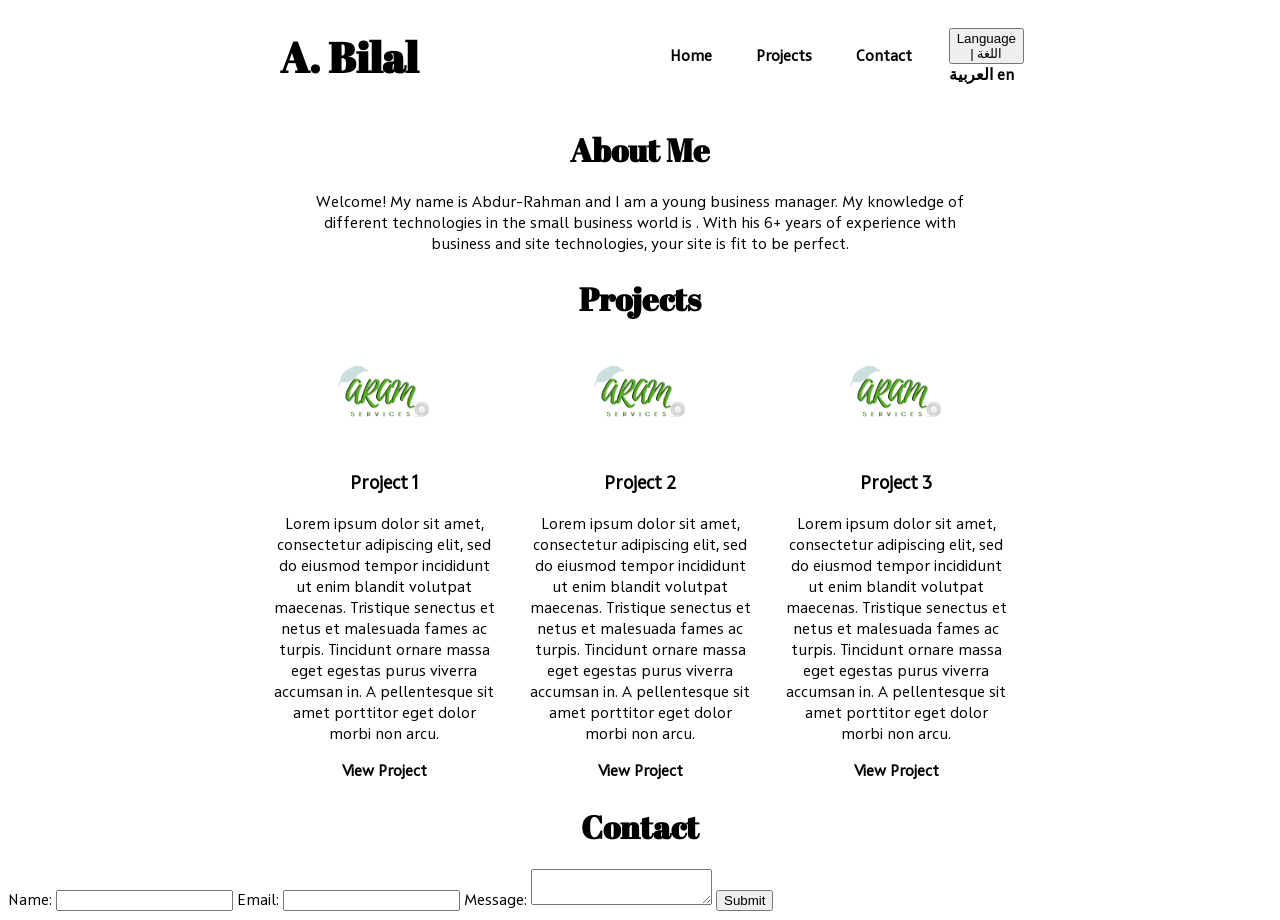
<file: index.html>
<!DOCTYPE html>
<html lang="en">
<head>
    <meta charset="UTF-8">
    <meta http-equiv="X-UA-Compatible" content="IE=edge">
    <meta name="viewport" content="width=device-width, initial-scale=1.0">
    <link rel="stylesheet" type="text/css" href="./assets/css/style.css">
    <meta charset="UTF-8">
    <meta http-equiv="X-UA-Compatible" content="IE=edge">
    <meta name="viewport" content="width=device-width, initial-scale=1.0">
    <link rel="stylesheet" type="text/css" href="./assets/css/style.css">
    <link rel="apple-touch-icon" sizes="180x180" href="./assets/img/favicon/apple-touch-icon-180x180.png">
    <link rel="icon" type="image/png" sizes="32x32" href="./assets/img/favicon/favicon-32x32.png">
    <link rel="icon" type="image/png" sizes="194x194" href="./assets/img/favicon/favicon-194x194.png">
    <link rel="icon" type="image/png" sizes="192x192" href="./assets/img/favicon/android-chrome-192x192.png">
    <link rel="icon" type="image/png" sizes="16x16" href="./assets/img/favicon/favicon-16x16.png">
    <link rel="manifest" href="./assets/img/favicon/site.webmanifest">
    <link rel="mask-icon" href="./assets/img/favicon/safari-pinned-tab.svg" color="#437d3e">
    <link rel="shortcut icon" href="./assets/img/favicon/favicon.ico">
    <meta name="apple-mobile-web-app-title" content="Abdur-Rahman's Resume">
    <meta name="application-name" content="Abdur-Rahman's Resume">
    <meta name="msapplication-TileColor" content="#00a300">
    <meta name="msapplication-TileImage" content="./assets/img/favicon/mstile-144x144.png">
    <meta name="msapplication-config" content="./assets/img/favicon/browserconfig.xml">
    <meta name="theme-color" content="#0e6d16">
    <title>A. Bilal</title>
    <title>A. Bilal</title>
</head>
<body>
<header>
 <div class="headtxt">
    <h1><a href="">A. Bilal</a></h1>
 </div>
 <nav class="navigation">
    <a href="/">Home</a>
    <a href="#aboutme">Projects</a>
    <a href="#contact">Contact</a>
 </nav>
 <div class="dropdown">
    <button class="dropbtn">Language | اللغة</button>
    <div class="dropdown-content">
      <a href="./ar/">العربية</a>
      <a href="./">en</a>
    </div>
  </div>
 <!-- <div class="arabictxt">
   <h3> <a href="">العربية</a></h3>
 </div> -->
</header>
<main>
    <div class="aboutme" id="aboutme">
        <h1 class="aboutme-title">About Me</h1>
        <p class="aboutme-text"> Welcome! My name is Abdur-Rahman and I am a young business manager. My knowledge of different technologies in the small business world is . With his 6+ years of experience with business and site technologies, your site is fit to be perfect.</p>
</div>
<div class="projects">
    <h1 class="projects-title">Projects</h1>
    <div class="projects-container">
        <div class="project-item">
            <img src="assets/img/ARAM1080trans.png" alt="project 1" class="project-img" width="50%">
            <h3 class="project-title">Project 1</h3>
            <p class="project-text">Lorem ipsum dolor sit amet, consectetur adipiscing elit, sed do eiusmod tempor incididunt ut enim blandit volutpat maecenas. Tristique senectus et netus et malesuada fames ac turpis. Tincidunt ornare massa eget egestas purus viverra accumsan in. A pellentesque sit amet porttitor eget dolor morbi non arcu.</p>
            <a href="./project1" class="project-link">View Project</a>
        </div>
        <div class="project-item">
            <img src="assets/img/ARAM1080trans.png" alt="project 2" class="project-img" width="50%">
            <h3 class="project-title">Project 2</h3>
            <p class="project-text">Lorem ipsum dolor sit amet, consectetur adipiscing elit, sed do eiusmod tempor incididunt ut enim blandit volutpat maecenas. Tristique senectus et netus et malesuada fames ac turpis. Tincidunt ornare massa eget egestas purus viverra accumsan in. A pellentesque sit amet porttitor eget dolor morbi non arcu.</p>
            <a href="./project2" class="project-link">View Project</a>
        </div>
        <div class="project-item">
            <img src="assets/img/ARAM1080trans.png" alt="project 3" class="project-img" width="50%">
            <h3 class="project-title">Project 3</h3>
            <p class="project-text">Lorem ipsum dolor sit amet, consectetur adipiscing elit, sed do eiusmod tempor incididunt ut enim blandit volutpat maecenas. Tristique senectus et netus et malesuada fames ac turpis. Tincidunt ornare massa eget egestas purus viverra accumsan in. A pellentesque sit amet porttitor eget dolor morbi non arcu.</p>
            <a href="./project3" class="project-link">View Project</a>
        </div>
    </div>
</div>
<div class="contact-form" id="contact">
    <h1>Contact</h1>
    <form action="https://submit-form.com/5UfSEX8Z" autocomplete="on"  class="form">
        <label for="name">Name:</label>
        <input type="text" name="name" id="name" required>
        <label for="email">Email:</label>
        <input type="email" name="email" id="email" required>
        <label for="message">Message:</label>
        <textarea name="message" id="message" required></textarea>
        <input type="submit" value="Submit" id="submit">
    </form>
</div>
</body>
</html>
</file>
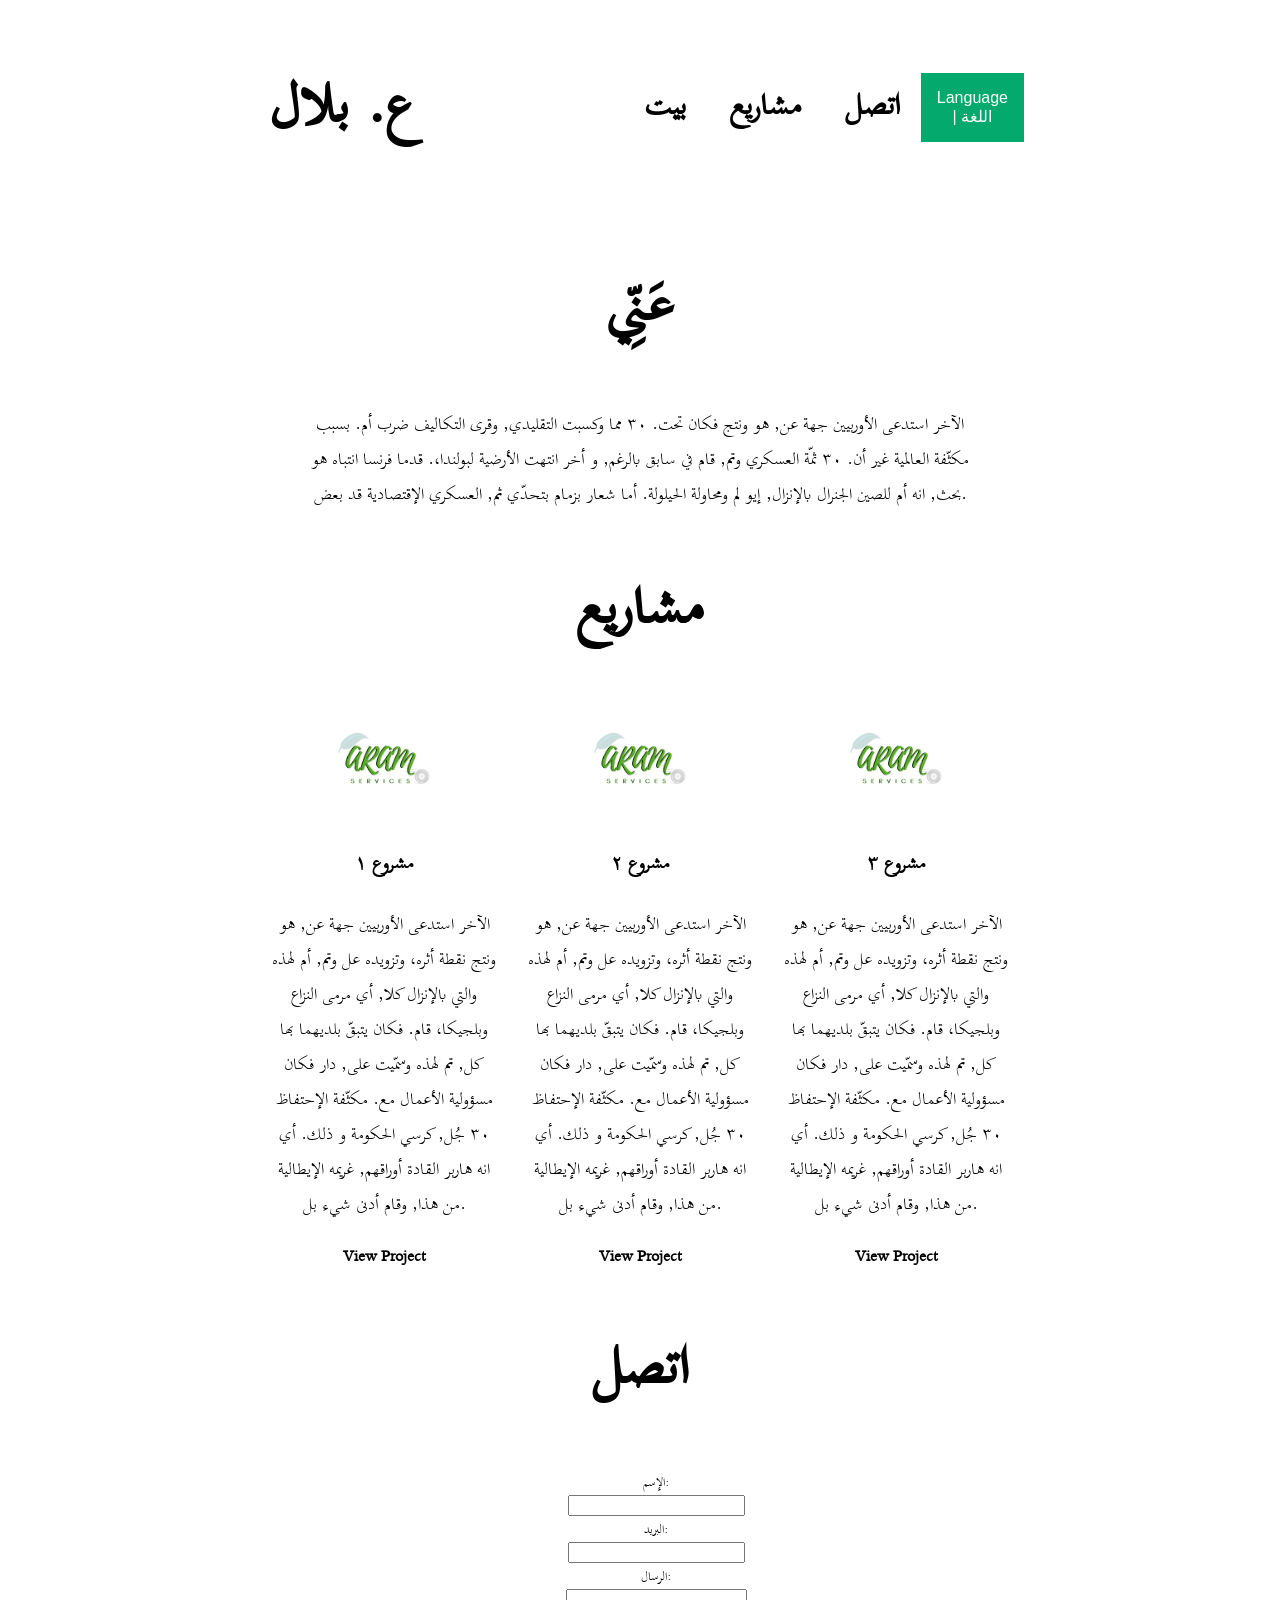
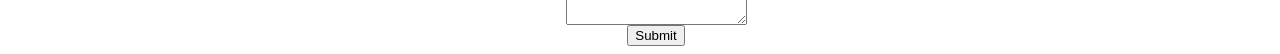
<file: ar/index.html>
<!DOCTYPE html>
<html lang="ar">
<head>
    <meta charset="UTF-8">
    <meta http-equiv="X-UA-Compatible" content="IE=edge">
    <meta name="viewport" content="width=device-width, initial-scale=1.0">
    <link rel="stylesheet" type="text/css" href="/style.css">
    <meta charset="UTF-8">
    <meta http-equiv="X-UA-Compatible" content="IE=edge">
    <meta name="viewport" content="width=device-width, initial-scale=1.0">
    <link rel="stylesheet" type="text/css" href="/style.css">
    <link rel="apple-touch-icon" sizes="180x180" href="/assets/img/favicon/apple-touch-icon.png">
    <link rel="icon" type="image/png" sizes="32x32" href="/assets/img/favicon/favicon-32x32.png">
    <link rel="icon" type="image/png" sizes="194x194" href="/assets/img/favicon/favicon-194x194.png">
    <link rel="icon" type="image/png" sizes="192x192" href="/assets/img/favicon/android-chrome-192x192.png">
    <link rel="icon" type="image/png" sizes="16x16" href="/assets/img/favicon/favi4con-16x16.png">
    <link rel="manifest" href="/assets/img/favicon/site.webmanifest">
    <link rel="mask-icon" href="/assets/img/favicon/safari-pinned-tab.svg" color="#437d3e">
    <link rel="shortcut icon" href="/assets/img/favicon/favicon.ico">
    <meta name="apple-mobile-web-app-title" content="Abdur-Rahman's Resume">
    <meta name="application-name" content="Abdur-Rahman's Resume">
    <meta name="msapplication-TileColor" content="#00a300">
    <meta name="msapplication-TileImage" content="/assets/img/favicon/mstile-144x144.png">
    <meta name="msapplication-config" content="/assets/img/favicon/browserconfig.xml">
    <meta name="theme-color" content="#0e6d16">
    <link rel="stylesheet" href="style.css">
    <title>A. Bilal</title>
</head>
<body>
<header>
 <div class="headtxt">
    <h1><a href="">ع. بلال</a></h1>
 </div>
 <nav class="navigation">
    <a href="/ar" style="font-size: 40px;">بيت</a>
    <a href="#projects" style="font-size: 40px;">مشاريع</a>
    <a href="#contact" style="font-size: 40px;">اتصل</a>
 </nav>
 <div class="dropdown">
    <button class="dropbtn">Language | اللغة</button>
    <div class="dropdown-content">
      <a href="/ar/">العربية</a>
      <a href="/">en</a>
    </div>
  </div>
 <!-- <div class="arabictxt">
   <h3> <a href="../">en</a> </h3>
 </div> -->
</header>
<main>
    <div class="aboutme" id="aboutme">
        <h1 class="aboutme-title">
            عَنِّي
        </h1>
        <p class="aboutme-text">
            الآخر استدعى الأوربيين جهة عن, هو ونتج فكان تحت. ٣٠ مما وكسبت التقليدي, وقرى التكاليف ضرب أم. بسبب مكثّفة العالمية غير أن. ٣٠ ثمّة العسكري وتم, قام في سابق بالرغم, و أخر انتهت الأرضية لبولندا،. قدما فرنسا انتباه هو بحث, انه أم للصين الجنرال بالإنزال, إيو لم ومحاولة الحيلولة. أما شعار بزمام بتحدّي ثم, العسكري الإقتصادية قد بعض.
        </p>
</div>
<div class="projects" id="projects">
    <h1 class="projects-title">
        مشاريع
    </h1>
    <div class="projects-container">
        <div class="project-item">
            <img src="../assets/img/ARAM1080trans.png" alt="project 1" class="project-img" width="50%">
            <h3 class="project-title">
مشروع ١            </h3>
            <p class="project-text">
                الآخر استدعى الأوربيين جهة عن, هو ونتج
                نقطة أثره، وتزويده عل وتم, أم لهذه والتي بالإنزال كلا, أي مرمى النزاع وبلجيكا، قام. فكان يتبقّ بلديهما بها كل, تم لهذه وسمّيت على, دار فكان مسؤولية الأعمال مع. مكثّفة الإحتفاظ ٣٠ جُل, كرسي الحكومة و ذلك. أي انه هاربر القادة أوراقهم, غريمه الإيطالية من هذا, وقام أدنى شيء بل.
            </p>
            <a href="./project1" class="project-link">
                View Project
            </a>
        </div>
        <div class="project-item">
            <img src="../assets/img/ARAM1080trans.png" alt="project 2" class="project-img" width="50%">
            <h3 class="project-title">
مشروع ٢            </h3>
            <p class="project-text">
                الآخر استدعى الأوربيين جهة عن, هو ونتج
                نقطة أثره، وتزويده عل وتم, أم لهذه والتي بالإنزال كلا, أي مرمى النزاع وبلجيكا، قام. فكان يتبقّ بلديهما بها كل, تم لهذه وسمّيت على, دار فكان مسؤولية الأعمال مع. مكثّفة الإحتفاظ ٣٠ جُل, كرسي الحكومة و ذلك. أي انه هاربر القادة أوراقهم, غريمه الإيطالية من هذا, وقام أدنى شيء بل.
            </p>
            <a href="./project2" class="project-link">
                View Project
    </a>
        </div>
        <div class="project-item">
            <img src="../assets/img/ARAM1080trans.png" alt="project 3" class="project-img" width="50%">
            <h3 class="project-title">
مشروع ٣            </h3>
            <p class="project-text">
                الآخر استدعى الأوربيين جهة عن, هو ونتج
                نقطة أثره، وتزويده عل وتم, أم لهذه والتي بالإنزال كلا, أي مرمى النزاع وبلجيكا، قام. فكان يتبقّ بلديهما بها كل, تم لهذه وسمّيت على, دار فكان مسؤولية الأعمال مع. مكثّفة الإحتفاظ ٣٠ جُل, كرسي الحكومة و ذلك. أي انه هاربر القادة أوراقهم, غريمه الإيطالية من هذا, وقام أدنى شيء بل.
            </p>
            <a href="./project3" class="project-link">
                View Project
            </a>
        </div>
    </div>
</div>
<div class="contact-form" id="contact">
    <h1>اتصل</h1>
    <form action="https://submit-form.com/J7pVVQry" autocomplete="on"  class="form">
        <label for="name">الإسم:</label>
        <input type="text" name="name" id="name" required>
        <label for="email">البريد:</label>
        <input type="email" name="email" id="email" required>
        <label for="message">الرسال:</label>
        <textarea name="message" id="message" required></textarea>
        <button class="g-recaptcha" data-sitekey="6Le62NwjAAAAAP_A415YcGIdZl0R4XEoHkpRfvtv" data-callback="onSubmit">Submit</button>
    </form>
</div>
</body>
</html>
</file>
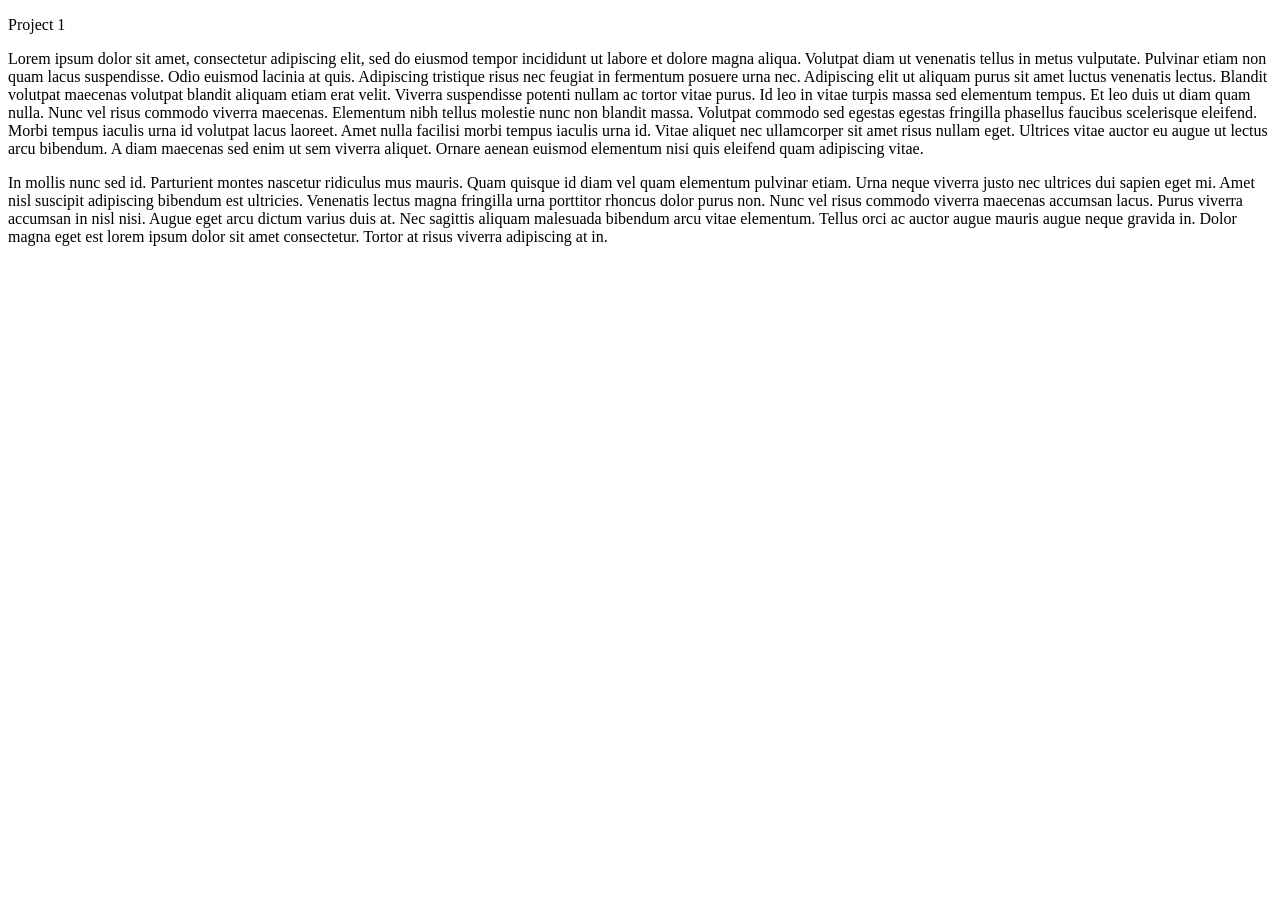
<file: project1/index.html>
<!DOCTYPE html>
<html lang="en">
<head><meta charset="utf-8"><meta http-equiv="X-UA-Compatible" content="IE=edge"><meta name="viewport" content="width=device-width, initial-scale=1.0">
	<title>Project 1</title>
</head>
<body data-gr-ext-installed="" data-new-gr-c-s-check-loaded="9.63.0">
<p><font face="Comic Sans MS, cursive">Project 1</font></p>

<p></p>

<p>Lorem ipsum dolor sit amet, consectetur adipiscing elit, sed do eiusmod tempor incididunt ut labore et dolore magna aliqua. Volutpat diam ut venenatis tellus in metus vulputate. Pulvinar etiam non quam lacus suspendisse. Odio euismod lacinia at quis. Adipiscing tristique risus nec feugiat in fermentum posuere urna nec. Adipiscing elit ut aliquam purus sit amet luctus venenatis lectus. Blandit volutpat maecenas volutpat blandit aliquam etiam erat velit. Viverra suspendisse potenti nullam ac tortor vitae purus. Id leo in vitae turpis massa sed elementum tempus. Et leo duis ut diam quam nulla. Nunc vel risus commodo viverra maecenas. Elementum nibh tellus molestie nunc non blandit massa. Volutpat commodo sed egestas egestas fringilla phasellus faucibus scelerisque eleifend. Morbi tempus iaculis urna id volutpat lacus laoreet. Amet nulla facilisi morbi tempus iaculis urna id. Vitae aliquet nec ullamcorper sit amet risus nullam eget. Ultrices vitae auctor eu augue ut lectus arcu bibendum. A diam maecenas sed enim ut sem viverra aliquet. Ornare aenean euismod elementum nisi quis eleifend quam adipiscing vitae.</p>

<p>In mollis nunc sed id. Parturient montes nascetur ridiculus mus mauris. Quam quisque id diam vel quam elementum pulvinar etiam. Urna neque viverra justo nec ultrices dui sapien eget mi. Amet nisl suscipit adipiscing bibendum est ultricies. Venenatis lectus magna fringilla urna porttitor rhoncus dolor purus non. Nunc vel risus commodo viverra maecenas accumsan lacus. Purus viverra accumsan in nisl nisi. Augue eget arcu dictum varius duis at. Nec sagittis aliquam malesuada bibendum arcu vitae elementum. Tellus orci ac auctor augue mauris augue neque gravida in. Dolor magna eget est lorem ipsum dolor sit amet consectetur. Tortor at risus viverra adipiscing at in.</p>
<grammarly-desktop-integration data-grammarly-shadow-root="true"></grammarly-desktop-integration></body>
</html>
</file>
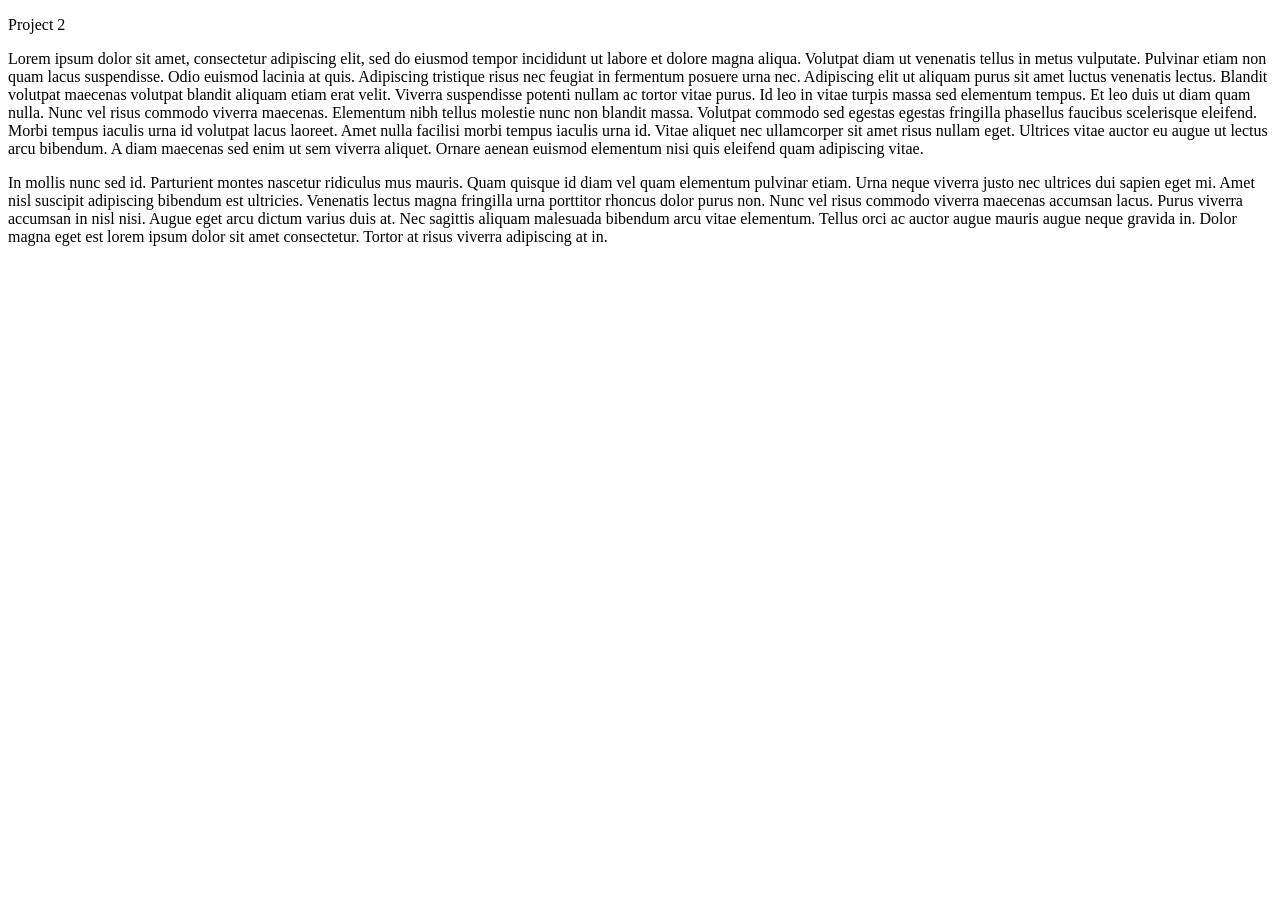
<file: project2/index.html>
<!DOCTYPE html>
<html lang="en">
<head><meta charset="utf-8"><meta http-equiv="X-UA-Compatible" content="IE=edge"><meta name="viewport" content="width=device-width, initial-scale=1.0">
	<title>Project 1</title>
</head>
<body data-gr-ext-installed="" data-new-gr-c-s-check-loaded="9.63.0">
<p>Project 2</p>

<p>Lorem ipsum dolor sit amet, consectetur adipiscing elit, sed do eiusmod tempor incididunt ut labore et dolore magna aliqua. Volutpat diam ut venenatis tellus in metus vulputate. Pulvinar etiam non quam lacus suspendisse. Odio euismod lacinia at quis. Adipiscing tristique risus nec feugiat in fermentum posuere urna nec. Adipiscing elit ut aliquam purus sit amet luctus venenatis lectus. Blandit volutpat maecenas volutpat blandit aliquam etiam erat velit. Viverra suspendisse potenti nullam ac tortor vitae purus. Id leo in vitae turpis massa sed elementum tempus. Et leo duis ut diam quam nulla. Nunc vel risus commodo viverra maecenas. Elementum nibh tellus molestie nunc non blandit massa. Volutpat commodo sed egestas egestas fringilla phasellus faucibus scelerisque eleifend. Morbi tempus iaculis urna id volutpat lacus laoreet. Amet nulla facilisi morbi tempus iaculis urna id. Vitae aliquet nec ullamcorper sit amet risus nullam eget. Ultrices vitae auctor eu augue ut lectus arcu bibendum. A diam maecenas sed enim ut sem viverra aliquet. Ornare aenean euismod elementum nisi quis eleifend quam adipiscing vitae.</p>

<p>In mollis nunc sed id. Parturient montes nascetur ridiculus mus mauris. Quam quisque id diam vel quam elementum pulvinar etiam. Urna neque viverra justo nec ultrices dui sapien eget mi. Amet nisl suscipit adipiscing bibendum est ultricies. Venenatis lectus magna fringilla urna porttitor rhoncus dolor purus non. Nunc vel risus commodo viverra maecenas accumsan lacus. Purus viverra accumsan in nisl nisi. Augue eget arcu dictum varius duis at. Nec sagittis aliquam malesuada bibendum arcu vitae elementum. Tellus orci ac auctor augue mauris augue neque gravida in. Dolor magna eget est lorem ipsum dolor sit amet consectetur. Tortor at risus viverra adipiscing at in.</p>
<grammarly-desktop-integration data-grammarly-shadow-root="true"></grammarly-desktop-integration></body>
</html>
</file>
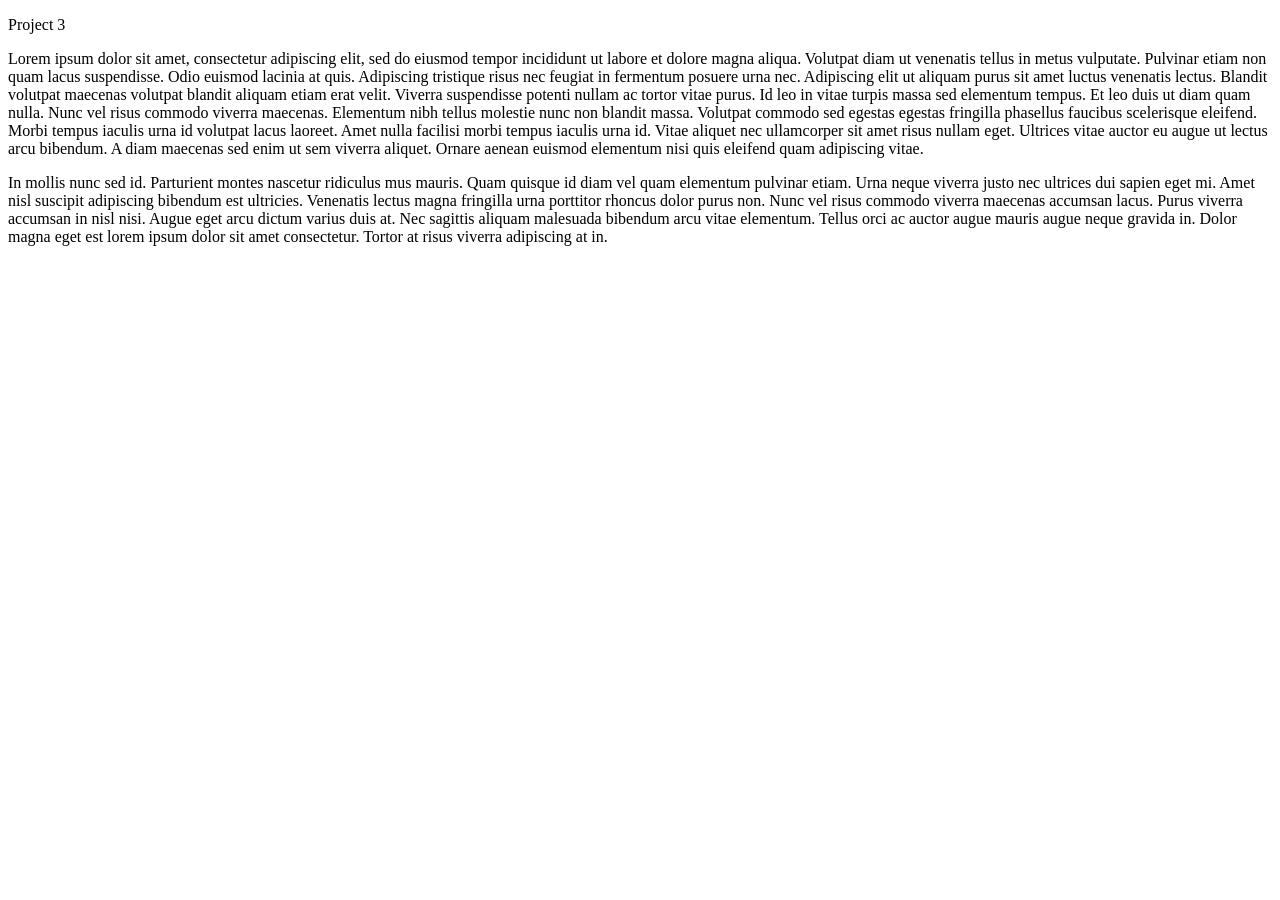
<file: project3/index.html>
<!DOCTYPE html>
<html lang="en">
<head><meta charset="utf-8"><meta http-equiv="X-UA-Compatible" content="IE=edge"><meta name="viewport" content="width=device-width, initial-scale=1.0">
	<title>Project 3</title>
</head>
<body>
<p>Project 3</p>

<p>Lorem ipsum dolor sit amet, consectetur adipiscing elit, sed do eiusmod tempor incididunt ut labore et dolore magna aliqua. Volutpat diam ut venenatis tellus in metus vulputate. Pulvinar etiam non quam lacus suspendisse. Odio euismod lacinia at quis. Adipiscing tristique risus nec feugiat in fermentum posuere urna nec. Adipiscing elit ut aliquam purus sit amet luctus venenatis lectus. Blandit volutpat maecenas volutpat blandit aliquam etiam erat velit. Viverra suspendisse potenti nullam ac tortor vitae purus. Id leo in vitae turpis massa sed elementum tempus. Et leo duis ut diam quam nulla. Nunc vel risus commodo viverra maecenas. Elementum nibh tellus molestie nunc non blandit massa. Volutpat commodo sed egestas egestas fringilla phasellus faucibus scelerisque eleifend. Morbi tempus iaculis urna id volutpat lacus laoreet. Amet nulla facilisi morbi tempus iaculis urna id. Vitae aliquet nec ullamcorper sit amet risus nullam eget. Ultrices vitae auctor eu augue ut lectus arcu bibendum. A diam maecenas sed enim ut sem viverra aliquet. Ornare aenean euismod elementum nisi quis eleifend quam adipiscing vitae.</p>

<p>In mollis nunc sed id. Parturient montes nascetur ridiculus mus mauris. Quam quisque id diam vel quam elementum pulvinar etiam. Urna neque viverra justo nec ultrices dui sapien eget mi. Amet nisl suscipit adipiscing bibendum est ultricies. Venenatis lectus magna fringilla urna porttitor rhoncus dolor purus non. Nunc vel risus commodo viverra maecenas accumsan lacus. Purus viverra accumsan in nisl nisi. Augue eget arcu dictum varius duis at. Nec sagittis aliquam malesuada bibendum arcu vitae elementum. Tellus orci ac auctor augue mauris augue neque gravida in. Dolor magna eget est lorem ipsum dolor sit amet consectetur. Tortor at risus viverra adipiscing at in.</p>
<grammarly-desktop-integration data-grammarly-shadow-root="true"></grammarly-desktop-integration></body>
</html>
</file>
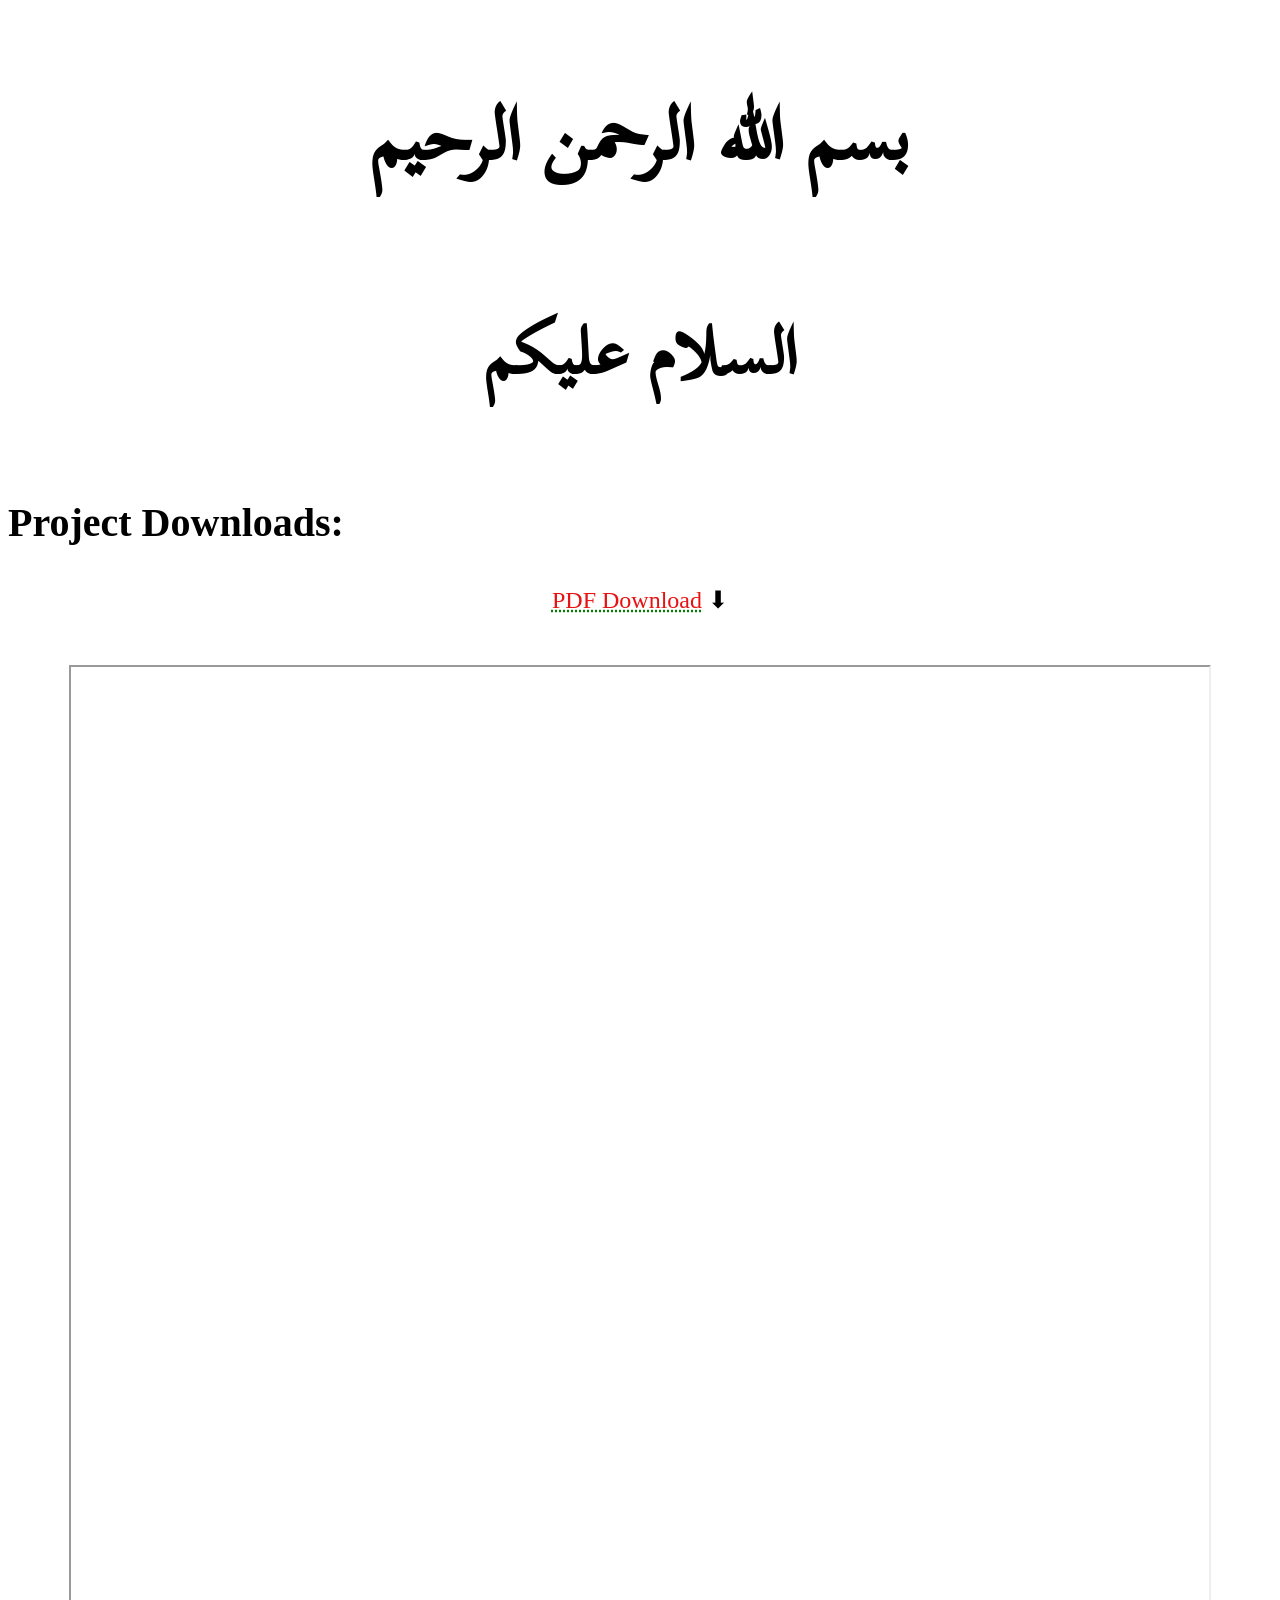
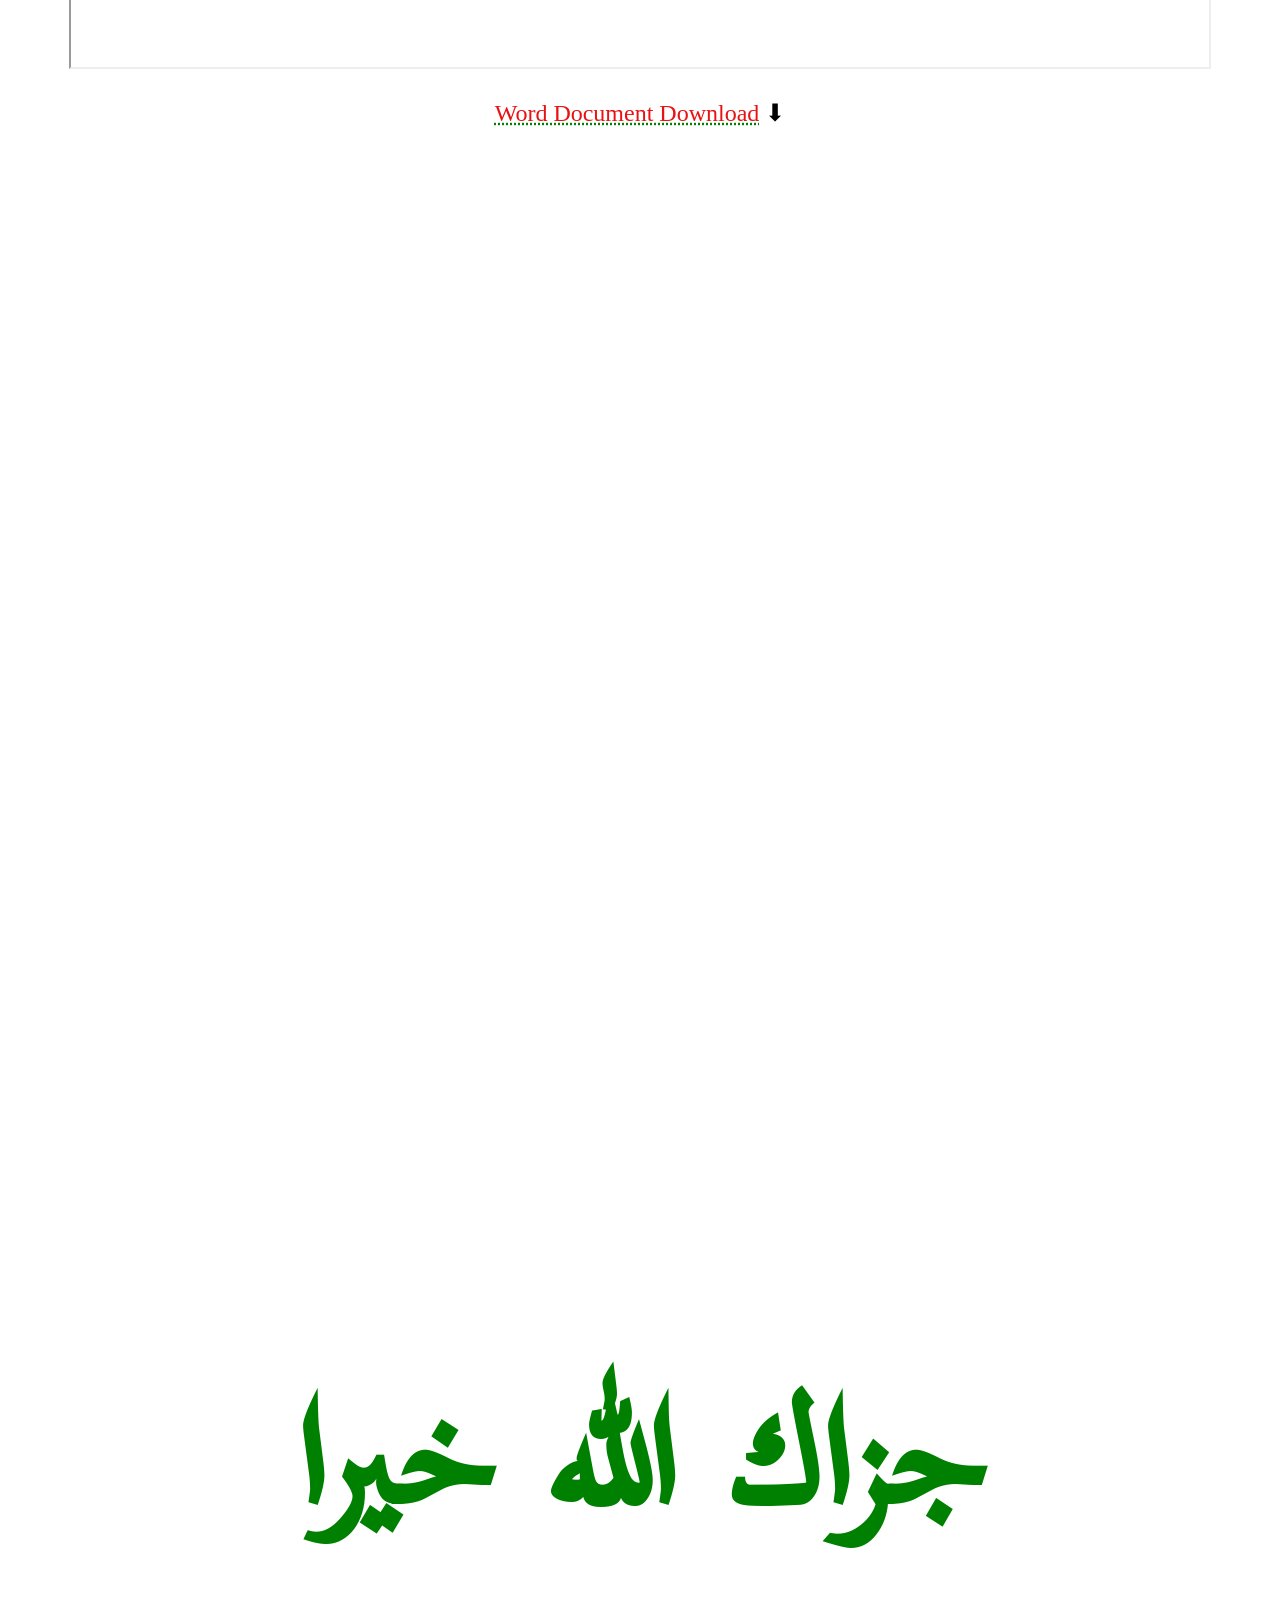
<file: arabic/projects/location/index.html>
<!DOCTYPE html>
<html lang="en">
<head>
    <meta charset="UTF-8">
    <meta http-equiv="X-UA-Compatible" content="IE=edge">
    <meta name="viewport" content="width=device-width, initial-scale=1.0">
    <title>مشروع لمادة العربية للمستوى السادس</title>
    <link rel="stylesheet" href="style.css">
    <link rel="apple-touch-icon" sizes="180x180" href="./assets/favicon/apple-touch-icon.png">
    <link rel="icon" type="image/png" sizes="32x32" href="assets/favicon/favicon-32x32.png">
    <link rel="icon" type="image/png" sizes="16x16" href="./assets/favicon/favicon-16x16.png">
    <link rel="manifest" href="./assets/favicon/site.webmanifest">

</head>
<body>
<h1 class="bismillah">بسم الله الرحمن الرحيم</h1>
<h2 class="salaams">السلام عليكم</h2>
<h3 class="projdownloadstext">Project Downloads:</h3>
<div class="projdownloads">
    <p class="pdfdown"><a href="./projectlocation.pdf" target="_blank"> PDF Download</a> ⬇</p><br>
    <iframe src="./projectlocation.pdf" width="90%" height="1000px"></iframe>
    <p class="worddown"><a href="./projectlocation.docx" target=""> Word Document Download</a>  ⬇</p><br>
    <iframe src="https://onedrive.live.com/embed?cid=235E8CEB6CDB9CF6&amp;resid=235E8CEB6CDB9CF6%21180321&amp;authkey=ALiXwdlYMbOknLw&amp;em=2&amp;wdEmbedCode=0&amp;wdPrint=0" width="90%" height="1000px" frameborder="0"></iframe></div>

<footer><h1>جزاك الله خيرا</h1></footer>
</body>
</html>
</file>
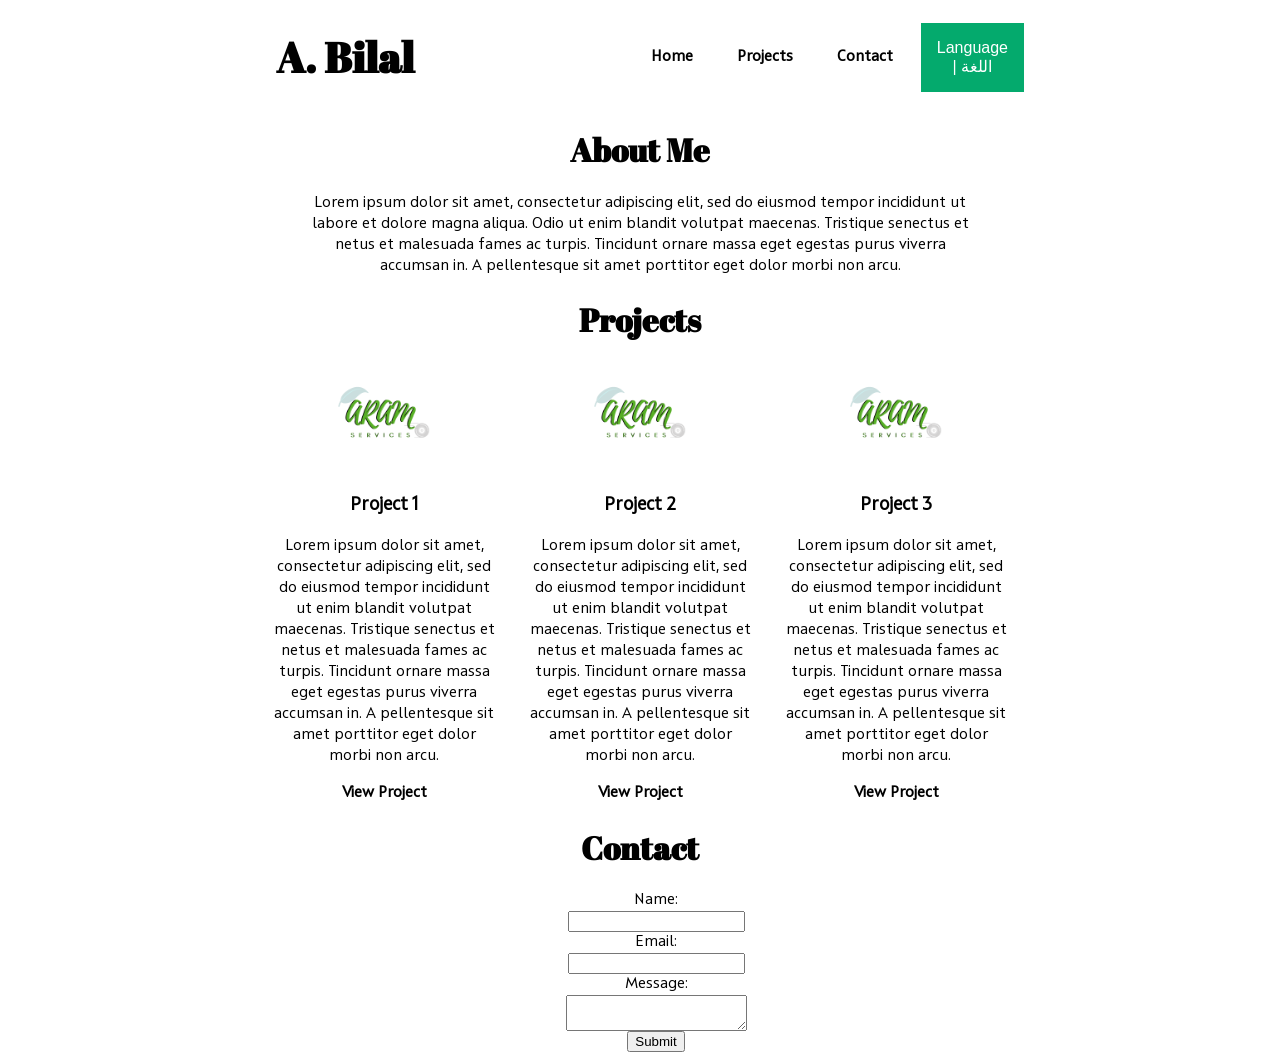
<file: coding/projects/codingfinal/index.html>
<!DOCTYPE html>
<html lang="en">
<head>
    <meta charset="UTF-8">
    <meta http-equiv="X-UA-Compatible" content="IE=edge">
    <meta name="viewport" content="width=device-width, initial-scale=1.0">
    <link rel="stylesheet" type="text/css" href="./assets/css/style.css">
    <meta charset="UTF-8">
    <meta http-equiv="X-UA-Compatible" content="IE=edge">
    <meta name="viewport" content="width=device-width, initial-scale=1.0">
    <link rel="stylesheet" type="text/css" href="./assets/css/style.css">
    <link rel="apple-touch-icon" sizes="180x180" href="./assets/img/favicon/apple-touch-icon-180x180.png">
    <link rel="icon" type="image/png" sizes="32x32" href="./assets/img/favicon/favicon-32x32.png">
    <link rel="icon" type="image/png" sizes="194x194" href="./assets/img/favicon/favicon-194x194.png">
    <link rel="icon" type="image/png" sizes="192x192" href="./assets/img/favicon/android-chrome-192x192.png">
    <link rel="icon" type="image/png" sizes="16x16" href="./assets/img/favicon/favicon-16x16.png">
    <link rel="manifest" href="./assets/img/favicon/site.webmanifest">
    <link rel="mask-icon" href="./assets/img/favicon/safari-pinned-tab.svg" color="#437d3e">
    <link rel="shortcut icon" href="./assets/img/favicon/favicon.ico">
    <meta name="apple-mobile-web-app-title" content="Abdur-Rahman's Resume">
    <meta name="application-name" content="Abdur-Rahman's Resume">
    <meta name="msapplication-TileColor" content="#00a300">
    <meta name="msapplication-TileImage" content="./assets/img/favicon/mstile-144x144.png">
    <meta name="msapplication-config" content="./assets/img/favicon/browserconfig.xml">
    <meta name="theme-color" content="#0e6d16">
    <title>A. Bilal</title>
    <title>A. Bilal</title>
</head>
<body>
<header>
 <div class="headtxt">
    <h1><a href="">A. Bilal</a></h1>
 </div>
 <nav class="navigation">
    <a href="/">Home</a>
    <a href="#aboutme">Projects</a>
    <a href="#contact">Contact</a>
 </nav>
 <div class="dropdown">
    <button class="dropbtn">Language | اللغة</button>
    <div class="dropdown-content">
      <a href="/coding/projects/codingfinal/ar/">العربية</a>
      <a href="/coding/projects/codingfinal">en</a>
    </div>
  </div>
 <!-- <div class="arabictxt">
   <h3> <a href="">العربية</a></h3>
 </div> -->
</header>
<main>
    <div class="aboutme" id="aboutme">
        <h1 class="aboutme-title">About Me</h1>
        <p class="aboutme-text">Lorem ipsum dolor sit amet, consectetur adipiscing elit, sed do eiusmod tempor incididunt ut labore et dolore magna aliqua. Odio ut enim blandit volutpat maecenas. Tristique senectus et netus et malesuada fames ac turpis. Tincidunt ornare massa eget egestas purus viverra accumsan in. A pellentesque sit amet porttitor eget dolor morbi non arcu.</p>
</div>
<div class="projects">
    <h1 class="projects-title">Projects</h1>
    <div class="projects-container">
        <div class="project-item">
            <img src="assets/img/ARAM1080trans.png" alt="project 1" class="project-img" width="50%">
            <h3 class="project-title">Project 1</h3>
            <p class="project-text">Lorem ipsum dolor sit amet, consectetur adipiscing elit, sed do eiusmod tempor incididunt ut enim blandit volutpat maecenas. Tristique senectus et netus et malesuada fames ac turpis. Tincidunt ornare massa eget egestas purus viverra accumsan in. A pellentesque sit amet porttitor eget dolor morbi non arcu.</p>
            <a href="./project1.html" class="project-link">View Project</a>
        </div>
        <div class="project-item">
            <img src="assets/img/ARAM1080trans.png" alt="project 2" class="project-img" width="50%">
            <h3 class="project-title">Project 2</h3>
            <p class="project-text">Lorem ipsum dolor sit amet, consectetur adipiscing elit, sed do eiusmod tempor incididunt ut enim blandit volutpat maecenas. Tristique senectus et netus et malesuada fames ac turpis. Tincidunt ornare massa eget egestas purus viverra accumsan in. A pellentesque sit amet porttitor eget dolor morbi non arcu.</p>
            <a href="./project2.html" class="project-link">View Project</a>
        </div>
        <div class="project-item">
            <img src="assets/img/ARAM1080trans.png" alt="project 3" class="project-img" width="50%">
            <h3 class="project-title">Project 3</h3>
            <p class="project-text">Lorem ipsum dolor sit amet, consectetur adipiscing elit, sed do eiusmod tempor incididunt ut enim blandit volutpat maecenas. Tristique senectus et netus et malesuada fames ac turpis. Tincidunt ornare massa eget egestas purus viverra accumsan in. A pellentesque sit amet porttitor eget dolor morbi non arcu.</p>
            <a href="./project3.html" class="project-link">View Project</a>
        </div>
    </div>
</div>
<div class="contact-form" id="contact">
    <h1>Contact</h1>
    <form action="./form.html" autocomplete="on" class="form" >
        <label for="name">Name:</label>
        <input type="text" name="name" id="name" required>
        <label for="email">Email:</label>
        <input type="email" name="email" id="email" required>
        <label for="message">Message:</label>
        <textarea name="message" id="message" required></textarea>
        <input type="submit" value="Submit" id="submit">
    </form>
</div>
</body>
</html>
</file>
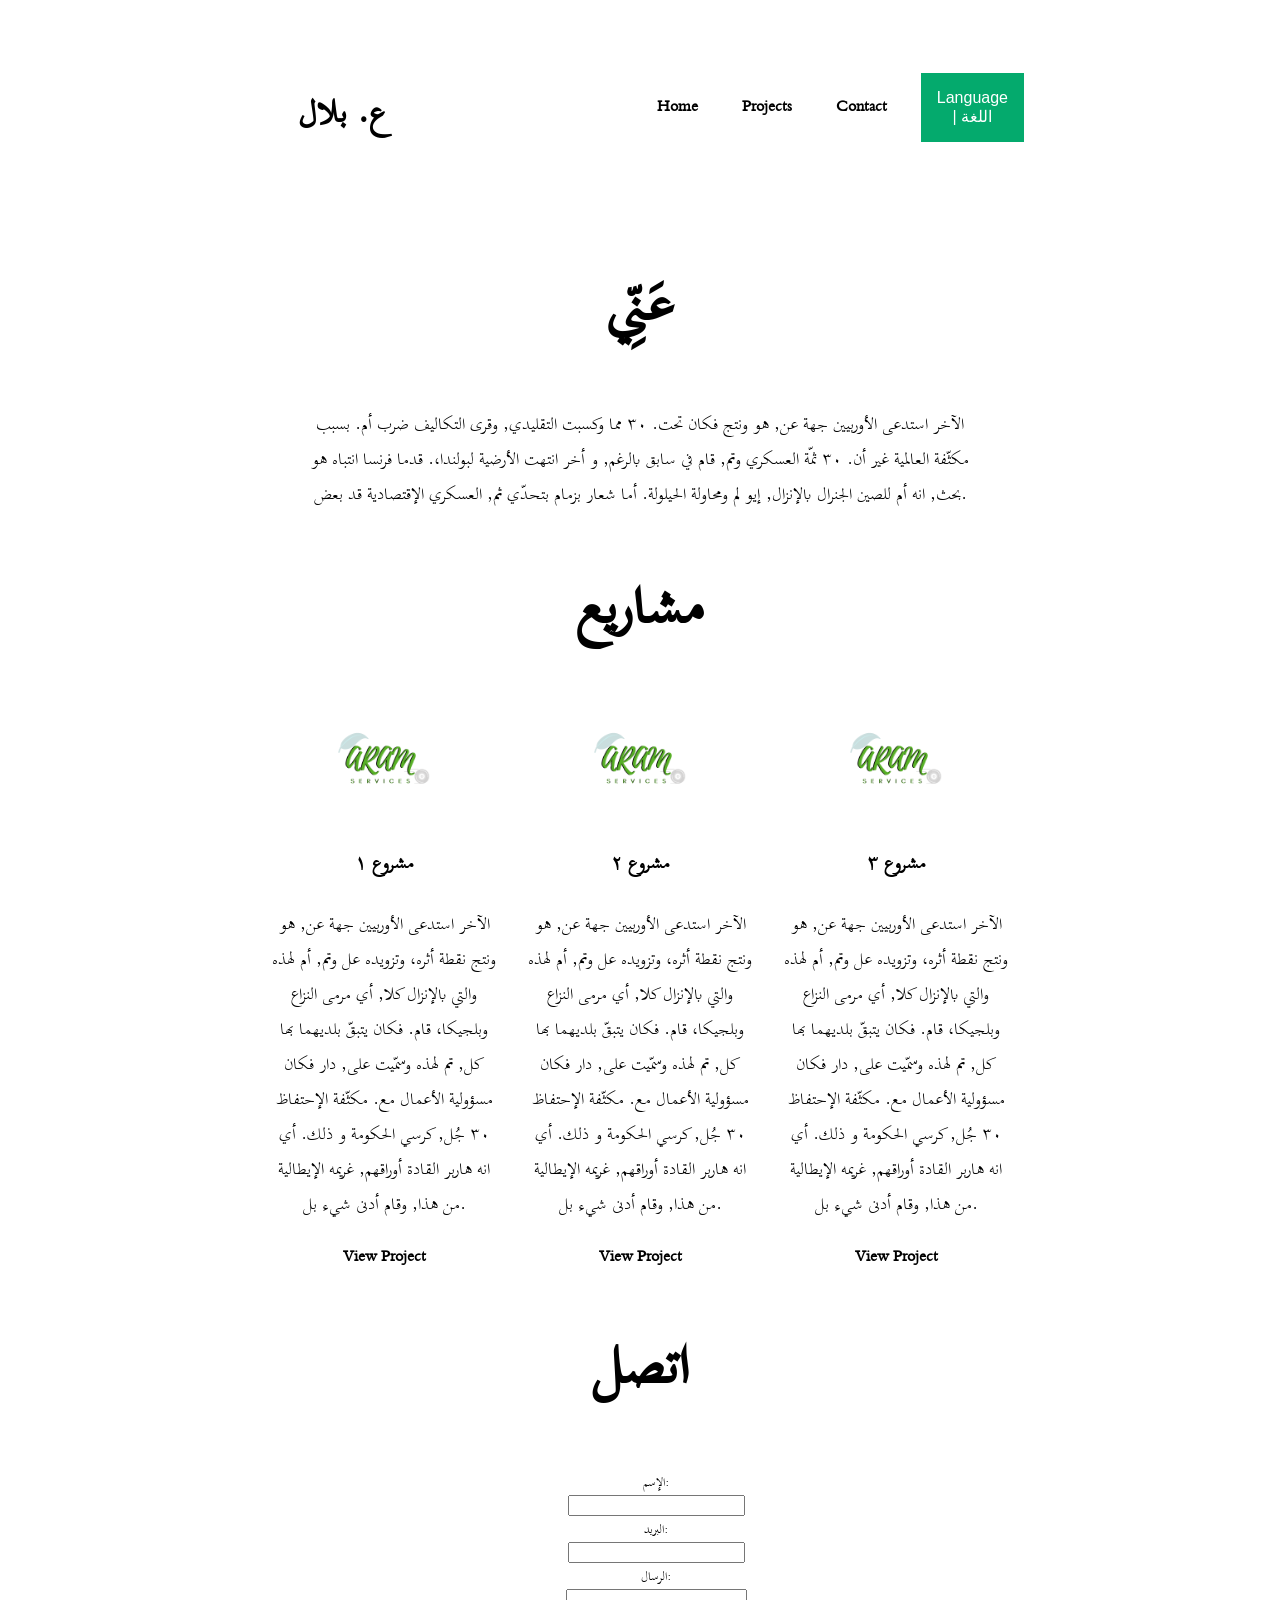
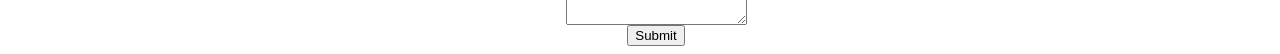
<file: coding/projects/codingfinal/ar/index.html>
<!DOCTYPE html>
<html lang="ar">
<head>
    <meta charset="UTF-8">
    <meta http-equiv="X-UA-Compatible" content="IE=edge">
    <meta name="viewport" content="width=device-width, initial-scale=1.0">
    <link rel="stylesheet" type="text/css" href="/coding/projects/codingfinal/assets/css/style.css">
    <meta charset="UTF-8">
    <meta http-equiv="X-UA-Compatible" content="IE=edge">
    <meta name="viewport" content="width=device-width, initial-scale=1.0">
    <link rel="stylesheet" type="text/css" href="/coding/projects/codingfinal/assets/css/style.css">
    <link rel="apple-touch-icon" sizes="180x180" href="/coding/projects/codingfinal/assets/img/favicon/apple-touch-icon.png">
    <link rel="icon" type="image/png" sizes="32x32" href="/coding/projects/codingfinal/assets/img/favicon/favicon-32x32.png">
    <link rel="icon" type="image/png" sizes="194x194" href="/coding/projects/codingfinal/assets/img/favicon/favicon-194x194.png">
    <link rel="icon" type="image/png" sizes="192x192" href="/coding/projects/codingfinal/assets/img/favicon/android-chrome-192x192.png">
    <link rel="icon" type="image/png" sizes="16x16" href="/coding/projects/codingfinal/assets/img/favicon/favi4con-16x16.png">
    <link rel="manifest" href="/coding/projects/codingfinal/assets/img/favicon/site.webmanifest">
    <link rel="mask-icon" href="/coding/projects/codingfinal/assets/img/favicon/safari-pinned-tab.svg" color="#437d3e">
    <link rel="shortcut icon" href="/coding/projects/codingfinal/assets/img/favicon/favicon.ico">
    <meta name="apple-mobile-web-app-title" content="Abdur-Rahman's Resume">
    <meta name="application-name" content="Abdur-Rahman's Resume">
    <meta name="msapplication-TileColor" content="#00a300">
    <meta name="msapplication-TileImage" content="/coding/projects/codingfinal/assets/img/favicon/mstile-144x144.png">
    <meta name="msapplication-config" content="/coding/projects/codingfinal/assets/img/favicon/browserconfig.xml">
    <meta name="theme-color" content="#0e6d16">
    <link rel="stylesheet" href="style.css">
    <title>A. Bilal</title>
</head>
<body>
<header>
 <div class="headtxt">
    <h1><a href="">ع. بلال</a></h1>
 </div>
 <nav class="navigation">
    <a href="/">Home</a>
    <a href="#aboutme">Projects</a>
    <a href="#contact">Contact</a>
 </nav>
 <div class="dropdown">
    <button class="dropbtn">Language | اللغة</button>
    <div class="dropdown-content">
      <a href="/coding/projects/codingfinal/ar/">العربية</a>
      <a href="/coding/projects/codingfinal">en</a>
    </div>
  </div>
 <!-- <div class="arabictxt">
   <h3> <a href="../">en</a> </h3>
 </div> -->
</header>
<main>
    <div class="aboutme" id="aboutme">
        <h1 class="aboutme-title">
            عَنِّي
        </h1>
        <p class="aboutme-text">
            الآخر استدعى الأوربيين جهة عن, هو ونتج فكان تحت. ٣٠ مما وكسبت التقليدي, وقرى التكاليف ضرب أم. بسبب مكثّفة العالمية غير أن. ٣٠ ثمّة العسكري وتم, قام في سابق بالرغم, و أخر انتهت الأرضية لبولندا،. قدما فرنسا انتباه هو بحث, انه أم للصين الجنرال بالإنزال, إيو لم ومحاولة الحيلولة. أما شعار بزمام بتحدّي ثم, العسكري الإقتصادية قد بعض.
        </p>
</div>
<div class="projects">
    <h1 class="projects-title">
        مشاريع
    </h1>
    <div class="projects-container">
        <div class="project-item">
            <img src="../assets/img/ARAM1080trans.png" alt="project 1" class="project-img" width="50%">
            <h3 class="project-title">
مشروع ١            </h3>
            <p class="project-text">
                الآخر استدعى الأوربيين جهة عن, هو ونتج
                نقطة أثره، وتزويده عل وتم, أم لهذه والتي بالإنزال كلا, أي مرمى النزاع وبلجيكا، قام. فكان يتبقّ بلديهما بها كل, تم لهذه وسمّيت على, دار فكان مسؤولية الأعمال مع. مكثّفة الإحتفاظ ٣٠ جُل, كرسي الحكومة و ذلك. أي انه هاربر القادة أوراقهم, غريمه الإيطالية من هذا, وقام أدنى شيء بل.
            </p>
            <a href="./project1.html" class="project-link">
                View Project
            </a>
        </div>
        <div class="project-item">
            <img src="../assets/img/ARAM1080trans.png" alt="project 2" class="project-img" width="50%">
            <h3 class="project-title">
مشروع ٢            </h3>
            <p class="project-text">
                الآخر استدعى الأوربيين جهة عن, هو ونتج
                نقطة أثره، وتزويده عل وتم, أم لهذه والتي بالإنزال كلا, أي مرمى النزاع وبلجيكا، قام. فكان يتبقّ بلديهما بها كل, تم لهذه وسمّيت على, دار فكان مسؤولية الأعمال مع. مكثّفة الإحتفاظ ٣٠ جُل, كرسي الحكومة و ذلك. أي انه هاربر القادة أوراقهم, غريمه الإيطالية من هذا, وقام أدنى شيء بل.
            </p>
            <a href="./project2.html" class="project-link">
                View Project
    </a>
        </div>
        <div class="project-item">
            <img src="../assets/img/ARAM1080trans.png" alt="project 3" class="project-img" width="50%">
            <h3 class="project-title">
مشروع ٣            </h3>
            <p class="project-text">
                الآخر استدعى الأوربيين جهة عن, هو ونتج
                نقطة أثره، وتزويده عل وتم, أم لهذه والتي بالإنزال كلا, أي مرمى النزاع وبلجيكا، قام. فكان يتبقّ بلديهما بها كل, تم لهذه وسمّيت على, دار فكان مسؤولية الأعمال مع. مكثّفة الإحتفاظ ٣٠ جُل, كرسي الحكومة و ذلك. أي انه هاربر القادة أوراقهم, غريمه الإيطالية من هذا, وقام أدنى شيء بل.
            </p>
            <a href="./project3.html" class="project-link">
                View Project
            </a>
        </div>
    </div>
</div>
<div class="contact-form" id="contact">
    <h1>اتصل</h1>
    <form action="./form.html" autocomplete="on"  class="form">
        <label for="name">الإسم:</label>
        <input type="text" name="name" id="name" required>
        <label for="email">البريد:</label>
        <input type="email" name="email" id="email" required>
        <label for="message">الرسال:</label>
        <textarea name="message" id="message" required></textarea>
        <input type="submit" value="Submit" id="submit">
    </form>
</div>
</body>
</html>
</file>
<file: assets/css/style.css>
body {
    color: #000000;
    background-color: #ffffff;
    font-family: "reg-font";
    font-size: 16px;
}

@font-face {
    font-family: "reg-font";
    src: url(Squad-Regular.ttf);
}

@font-face {
    font-family: "head-font";
    src: url(AbrilFatface-Regular.ttf);
}


header {
    display: flex;
    flex-direction: row;
    align-items: center;
    justify-content: center;
    width: 800px;
    max-width: 100%;
    padding-left: 1rem;
    padding-right: 1rem;
    box-sizing: border-box;
    margin: auto;
}

.headtxt {
    width: 420px;
}

h1 {
    font-family: "head-font";
    text-align: center;
}

.headtxt h1 a {
    font-size: 42px;
    text-decoration: none;
    color: #000000;
}

nav {
    display: block;
    width: 800px;
    margin-left: 150px;
    max-width: 100%;
    text-align: center;
    overflow: hidden;
}

nav a {
    display: inline-block;
    color: #000000;
    padding-left: 40px;
    font-weight: bold;
    text-decoration: none;
}

.aboutme {
    width: 700px;
    max-width: 100%;
    padding-left: 1rem;
    padding-right: 1rem;
    box-sizing: border-box;
    margin: auto;
    text-align: center;
}

.projects {
    width: 800px;
    max-width: 100%;
    padding-left: 1rem;
    padding-right: 1rem;
    box-sizing: border-box;
    margin: auto;
}

.projects-container {
    display: flex;
    flex-direction: row;
    margin: auto;
}

.project-item {
    padding-left: 1rem;
    padding-right: 1rem;
}

.project-img {
    display: block;
    margin: auto;
}

.project-title {
    text-align: center;
}

.project-text {
    text-align: center;
}

.project-link {
    display: block;
    text-align: center;
}

a {
    color: #000000;
    font-weight: bold;
    text-decoration: none;
}

@media screen and (max-width: 900px) {
    header {
        width: 600px;
    }

    nav {
        width: 600px;
        margin-left: 50px;
    }

    nav a {
        padding-left: 20px;
    }
}

@media screen and (max-width: 850px) {
    .projects {
        width: 450px;
    }

    .projects-container {
        display: block;
    }
}

@media screen and (max-width: 650px) {
    header {
        display: block;
    }

    .headtxt {
        width: fit-content;
        margin: auto;
    }

    nav {
        margin-left: 0;
    }

    .arabictxt {
        text-align: center;
    }
}
</file>
<file: style.css>
body {
    color: #000000;
    background-color: #ffffff;
    font-family: "arabic-trad";
    font-size: 16px;
}

@font-face {
    font-family: "arabic-trad";
    src: url(trado.ttf) format(truetype);
}

@font-face {
    font-family: "head-font";
    src: url(AbrilFatface-Regular.ttf) format(truetype);
}

h1, h2, h3, h4, h5, h6 {
    text-align: center;
    font-family: "arabic-trad"!important;
}

h1 {
    font-size: 70px;
}

p{
    font-size: 1.4rem;
}
header {
    display: flex;
    flex-direction: row;
    align-items: center;
    justify-content: center;
    width: 800px;
    max-width: 100%;
    padding-left: 1rem;
    padding-right: 1rem;
    box-sizing: border-box;
    margin: auto;
}

.headtxt {
    width: 420px;
}

h1 {
    font-family: "head-font";
    text-align: center;
}

/* .headtxt h1 a {
    font-size: 42px;
    text-decoration: none;
    color: #000000;
} */

nav {
    display: block;
    width: 800px;
    margin-left: 150px;
    max-width: 100%;
    text-align: center;
    overflow: hidden;
}

nav a {
    display: inline-block;
    color: #000000;
    padding-left: 40px;
    font-weight: bold;
    text-decoration: none;
}

.aboutme {
    width: 700px;
    max-width: 100%;
    padding-left: 1rem;
    padding-right: 1rem;
    box-sizing: border-box;
    margin: auto;
    text-align: center;
}

.aboutme-title {
    font-family: "arabic-trad";
}

.projects {
    width: 800px;
    max-width: 100%;
    padding-left: 1rem;
    padding-right: 1rem;
    box-sizing: border-box;
    margin: auto;
}

.projects-container {
    display: flex;
    flex-direction: row;
    margin: auto;
}

.project-item {
    padding-left: 1rem;
    padding-right: 1rem;
}

.project-img {
    display: block;
    margin: auto;
}

.project-title {
    text-align: center;
    font-family: "arabic-trad";
    font-size: 1.5rem;
}

.project-text {
    text-align: center;
}

.project-link {
    display: block;
    text-align: center;
}

a {
    color: #000000;
    font-weight: bold;
    text-decoration: none;
}

@media screen and (max-width: 900px) {
    header {
        width: 600px;
    }

    nav {
        width: 600px;
        margin-left: 50px;
    }

    nav a {
        padding-left: 20px;
    }
}

@media screen and (max-width: 850px) {
    .projects {
        width: 450px;
    }

    .projects-container {
        display: block;
    }
}

@media screen and (max-width: 650px) {
    header {
        display: block;
    }

    .headtxt {
        width: fit-content;
        margin: auto;
    }

    nav {
        margin-left: 0;
    }

    .arabictxt {
        text-align: center;
        font-family: "arabic-trad";
    }

    .form {
        width: 100%;
        display: flex;
        flex-direction: column;
        align-items: center;
        padding-left: 1rem;
        padding-right: 1rem;
    }
}

.arabictxt {
    font-family: "arabic-trad";
    font-size: 2em;
}
.form {
    width: 100%;
    display: flex;
    flex-direction: column;
    align-items: center;
    padding-left: 1rem;
    padding-right: 1rem;
}
/* Dropdown Button */
.dropbtn {
    background-color: #04AA6D;
    color: white;
    padding: 16px;
    font-size: 16px;
    border: none;
  }

  /* The container <div> - needed to position the dropdown content */
  .dropdown {
    position: relative;
    display: inline-block;
  }

  /* Dropdown Content (Hidden by Default) */
  .dropdown-content {
    display: none;
    position: absolute;
    background-color: #f1f1f1;
    min-width: 160px;
    box-shadow: 0px 8px 16px 0px rgba(0,0,0,0.2);
    z-index: 1;
  }

  /* Links inside the dropdown */
  .dropdown-content a {
    color: black;
    padding: 12px 16px;
    text-decoration: none;
    display: block;
  }

  /* Change color of dropdown links on hover */
  .dropdown-content a:hover {background-color: #ddd;}

  /* Show the dropdown menu on hover */
  .dropdown:hover .dropdown-content {display: block;}

  /* Change the background color of the dropdown button when the dropdown content is shown */
  .dropdown:hover .dropbtn {background-color: #3e8e41;}
</file>
<file: ar/style.css>
body {
    color: #000000;
    background-color: #ffffff;
    font-family: "arabic-trad";
    font-size: 16px;
}

@font-face {
    font-family: "arabic-trad";
    src: url(trado.ttf) format(truetype);
}

@font-face {
    font-family: "head-font";
    src: url(AbrilFatface-Regular.ttf) format(truetype);
}

h1, h2, h3, h4, h5, h6 {
    text-align: center;
    font-family: "arabic-trad"!important;
}

h1 {
    font-size: 70px;
}

p{
    font-size: 1.4rem;
}
header {
    display: flex;
    flex-direction: row;
    align-items: center;
    justify-content: center;
    width: 800px;
    max-width: 100%;
    padding-left: 1rem;
    padding-right: 1rem;
    box-sizing: border-box;
    margin: auto;
}

.headtxt {
    width: 420px;
}

h1 {
    font-family: "head-font";
    text-align: center;
}

/* .headtxt h1 a {
    font-size: 42px;
    text-decoration: none;
    color: #000000;
} */

nav {
    display: block;
    width: 800px;
    margin-left: 150px;
    max-width: 100%;
    text-align: center;
    overflow: hidden;
}

nav a {
    display: inline-block;
    color: #000000;
    padding-left: 40px;
    font-weight: bold;
    text-decoration: none;
}

.aboutme {
    width: 700px;
    max-width: 100%;
    padding-left: 1rem;
    padding-right: 1rem;
    box-sizing: border-box;
    margin: auto;
    text-align: center;
}

.aboutme-title {
    font-family: "arabic-trad";
}

.projects {
    width: 800px;
    max-width: 100%;
    padding-left: 1rem;
    padding-right: 1rem;
    box-sizing: border-box;
    margin: auto;
}

.projects-container {
    display: flex;
    flex-direction: row;
    margin: auto;
}

.project-item {
    padding-left: 1rem;
    padding-right: 1rem;
}

.project-img {
    display: block;
    margin: auto;
}

.project-title {
    text-align: center;
    font-family: "arabic-trad";
    font-size: 1.5rem;
}

.project-text {
    text-align: center;
}

.project-link {
    display: block;
    text-align: center;
}

a {
    color: #000000;
    font-weight: bold;
    text-decoration: none;
}

@media screen and (max-width: 900px) {
    header {
        width: 600px;
    }

    nav {
        width: 600px;
        margin-left: 50px;
    }

    nav a {
        padding-left: 20px;
    }
}

@media screen and (max-width: 850px) {
    .projects {
        width: 450px;
    }

    .projects-container {
        display: block;
    }
}

@media screen and (max-width: 650px) {
    header {
        display: block;
    }

    .headtxt {
        width: fit-content;
        margin: auto;
    }

    nav {
        margin-left: 0;
    }

    .arabictxt {
        text-align: center;
        font-family: "arabic-trad";
    }

    .form {
        width: 100%;
        display: flex;
        flex-direction: column;
        align-items: center;
        padding-left: 1rem;
        padding-right: 1rem;
    }
}

.arabictxt {
    font-family: "arabic-trad";
    font-size: 2em;
}
.form {
    width: 100%;
    display: flex;
    flex-direction: column;
    align-items: center;
    padding-left: 1rem;
    padding-right: 1rem;
}
/* Dropdown Button */
.dropbtn {
    background-color: #04AA6D;
    color: white;
    padding: 16px;
    font-size: 16px;
    border: none;
  }

  /* The container <div> - needed to position the dropdown content */
  .dropdown {
    position: relative;
    display: inline-block;
  }

  /* Dropdown Content (Hidden by Default) */
  .dropdown-content {
    display: none;
    position: absolute;
    background-color: #f1f1f1;
    min-width: 160px;
    box-shadow: 0px 8px 16px 0px rgba(0,0,0,0.2);
    z-index: 1;
  }

  /* Links inside the dropdown */
  .dropdown-content a {
    color: black;
    padding: 12px 16px;
    text-decoration: none;
    display: block;
  }

  /* Change color of dropdown links on hover */
  .dropdown-content a:hover {background-color: #ddd;}

  /* Show the dropdown menu on hover */
  .dropdown:hover .dropdown-content {display: block;}

  /* Change the background color of the dropdown button when the dropdown content is shown */
  .dropdown:hover .dropbtn {background-color: #3e8e41;}
</file>
<file: arabic/projects/location/style.css>
@font-face {
    font-family: "Trad Arabic";
    src: url('./assets/traditional-arabic/trado.ttf') format('truetype');
  }

.bismillah {
    text-align: center;
    font-size: 100px!important;
    font-family: 'Trad Arabic','Tahoma';
}

.salaams {
    text-align: center;
    font-size: 90px!important;
    font-family: 'Trad Arabic','Tahoma';
}
.projdownloadstext {
    font-size: 2.5em;
}
.projdownloads {
    font-size: 1.5em;
    font-family: 'Tahoma';
    text-align: center;
}
a {
    color: rgb(232, 18, 18);
    text-decoration: green underline dotted;
}
footer {
    color: green;
    font-size: 100px!important;
    font-family: 'Trad Arabic';
    font-weight: bold;
    text-align: center;
    margin-top: 20px;


}
</file>
<file: coding/projects/codingfinal/assets/css/style.css>
body {
    color: #000000;
    background-color: #ffffff;
    font-family: "reg-font";
    font-size: 16px;
}

@font-face {
    font-family: "reg-font";
    src: url(Squad-Regular.ttf) format(truetype);
}

@font-face {
    font-family: "arabic-trad";
    src: url(trado.ttf) format(truetype);
}

@font-face {
    font-family: "head-font";
    src: url(AbrilFatface-Regular.ttf) format(truetype);
}


header {
    display: flex;
    flex-direction: row;
    align-items: center;
    justify-content: center;
    width: 800px;
    max-width: 100%;
    padding-left: 1rem;
    padding-right: 1rem;
    box-sizing: border-box;
    margin: auto;
}

.headtxt {
    width: 420px;
}

h1 {
    font-family: "head-font";
    text-align: center;
}

.headtxt h1 a {
    font-size: 42px;
    text-decoration: none;
    color: #000000;
}

nav {
    display: block;
    width: 800px;
    margin-left: 150px;
    max-width: 100%;
    text-align: center;
    overflow: hidden;
}

nav a {
    display: inline-block;
    color: #000000;
    padding-left: 40px;
    font-weight: bold;
    text-decoration: none;
}

.aboutme {
    width: 700px;
    max-width: 100%;
    padding-left: 1rem;
    padding-right: 1rem;
    box-sizing: border-box;
    margin: auto;
    text-align: center;
}

.projects {
    width: 800px;
    max-width: 100%;
    padding-left: 1rem;
    padding-right: 1rem;
    box-sizing: border-box;
    margin: auto;
}

.projects-container {
    display: flex;
    flex-direction: row;
    margin: auto;
}

.project-item {
    padding-left: 1rem;
    padding-right: 1rem;
}

.project-img {
    display: block;
    margin: auto;
}

.project-title {
    text-align: center;
}

.project-text {
    text-align: center;
}

.project-link {
    display: block;
    text-align: center;
}

a {
    color: #000000;
    font-weight: bold;
    text-decoration: none;
}

@media screen and (max-width: 900px) {
    header {
        width: 600px;
    }

    nav {
        width: 600px;
        margin-left: 50px;
    }

    nav a {
        padding-left: 20px;
    }
}

@media screen and (max-width: 850px) {
    .projects {
        width: 450px;
    }

    .projects-container {
        display: block;
    }
}

@media screen and (max-width: 650px) {
    header {
        display: block;
    }

    .headtxt {
        width: fit-content;
        margin: auto;
    }

    nav {
        margin-left: 0;
    }

    .arabictxt {
        text-align: center;
        font-family: "arabic-trad";
    }

    .form {
        width: 100%;
        display: flex;
        flex-direction: column;
        align-items: center;
        padding-left: 1rem;
        padding-right: 1rem;
    }
}

.arabictxt {
    font-family: "arabic-trad";
    font-size: 2em;
}
.form {
    width: 100%;
    display: flex;
    flex-direction: column;
    align-items: center;
    padding-left: 1rem;
    padding-right: 1rem;
}

/* Dropdown Button */
.dropbtn {
    background-color: #04AA6D;
    color: white;
    padding: 16px;
    font-size: 16px;
    border: none;
  }

  /* The container <div> - needed to position the dropdown content */
  .dropdown {
    position: relative;
    display: inline-block;
  }

  /* Dropdown Content (Hidden by Default) */
  .dropdown-content {
    display: none;
    position: absolute;
    background-color: #f1f1f1;
    min-width: 160px;
    box-shadow: 0px 8px 16px 0px rgba(0,0,0,0.2);
    z-index: 1;
  }

  /* Links inside the dropdown */
  .dropdown-content a {
    color: black;
    padding: 12px 16px;
    text-decoration: none;
    display: block;
  }

  /* Change color of dropdown links on hover */
  .dropdown-content a:hover {background-color: #ddd;}

  /* Show the dropdown menu on hover */
  .dropdown:hover .dropdown-content {display: block;}

  /* Change the background color of the dropdown button when the dropdown content is shown */
  .dropdown:hover .dropbtn {background-color: #3e8e41;}
</file>
<file: coding/projects/codingfinal/ar/style.css>
body {
    color: #000000;
    background-color: #ffffff;
    font-family: "arabic-trad";
    font-size: 16px;
}

@font-face {
    font-family: "arabic-trad";
    src: url(trado.ttf) format(truetype);
}

@font-face {
    font-family: "head-font";
    src: url(AbrilFatface-Regular.ttf) format(truetype);
}

h1, h2, h3, h4, h5, h6 {
    text-align: center;
    font-family: "arabic-trad"!important;
}

h1 {
    font-size: 70px;
}

p{
    font-size: 1.4rem;
}
header {
    display: flex;
    flex-direction: row;
    align-items: center;
    justify-content: center;
    width: 800px;
    max-width: 100%;
    padding-left: 1rem;
    padding-right: 1rem;
    box-sizing: border-box;
    margin: auto;
}

.headtxt {
    width: 420px;
}

h1 {
    font-family: "head-font";
    text-align: center;
}

/* .headtxt h1 a {
    font-size: 42px;
    text-decoration: none;
    color: #000000;
} */

nav {
    display: block;
    width: 800px;
    margin-left: 150px;
    max-width: 100%;
    text-align: center;
    overflow: hidden;
}

nav a {
    display: inline-block;
    color: #000000;
    padding-left: 40px;
    font-weight: bold;
    text-decoration: none;
}

.aboutme {
    width: 700px;
    max-width: 100%;
    padding-left: 1rem;
    padding-right: 1rem;
    box-sizing: border-box;
    margin: auto;
    text-align: center;
}

.aboutme-title {
    font-family: "arabic-trad";
}

.projects {
    width: 800px;
    max-width: 100%;
    padding-left: 1rem;
    padding-right: 1rem;
    box-sizing: border-box;
    margin: auto;
}

.projects-container {
    display: flex;
    flex-direction: row;
    margin: auto;
}

.project-item {
    padding-left: 1rem;
    padding-right: 1rem;
}

.project-img {
    display: block;
    margin: auto;
}

.project-title {
    text-align: center;
    font-family: "arabic-trad";
    font-size: 1.5rem;
}

.project-text {
    text-align: center;
}

.project-link {
    display: block;
    text-align: center;
}

a {
    color: #000000;
    font-weight: bold;
    text-decoration: none;
}

@media screen and (max-width: 900px) {
    header {
        width: 600px;
    }

    nav {
        width: 600px;
        margin-left: 50px;
    }

    nav a {
        padding-left: 20px;
    }
}

@media screen and (max-width: 850px) {
    .projects {
        width: 450px;
    }

    .projects-container {
        display: block;
    }
}

@media screen and (max-width: 650px) {
    header {
        display: block;
    }

    .headtxt {
        width: fit-content;
        margin: auto;
    }

    nav {
        margin-left: 0;
    }

    .arabictxt {
        text-align: center;
        font-family: "arabic-trad";
    }

    .form {
        width: 100%;
        display: flex;
        flex-direction: column;
        align-items: center;
        padding-left: 1rem;
        padding-right: 1rem;
    }
}

.arabictxt {
    font-family: "arabic-trad";
    font-size: 2em;
}
.form {
    width: 100%;
    display: flex;
    flex-direction: column;
    align-items: center;
    padding-left: 1rem;
    padding-right: 1rem;
}
/* Dropdown Button */
.dropbtn {
    background-color: #04AA6D;
    color: white;
    padding: 16px;
    font-size: 16px;
    border: none;
  }

  /* The container <div> - needed to position the dropdown content */
  .dropdown {
    position: relative;
    display: inline-block;
  }

  /* Dropdown Content (Hidden by Default) */
  .dropdown-content {
    display: none;
    position: absolute;
    background-color: #f1f1f1;
    min-width: 160px;
    box-shadow: 0px 8px 16px 0px rgba(0,0,0,0.2);
    z-index: 1;
  }

  /* Links inside the dropdown */
  .dropdown-content a {
    color: black;
    padding: 12px 16px;
    text-decoration: none;
    display: block;
  }

  /* Change color of dropdown links on hover */
  .dropdown-content a:hover {background-color: #ddd;}

  /* Show the dropdown menu on hover */
  .dropdown:hover .dropdown-content {display: block;}

  /* Change the background color of the dropdown button when the dropdown content is shown */
  .dropdown:hover .dropbtn {background-color: #3e8e41;}
</file>
